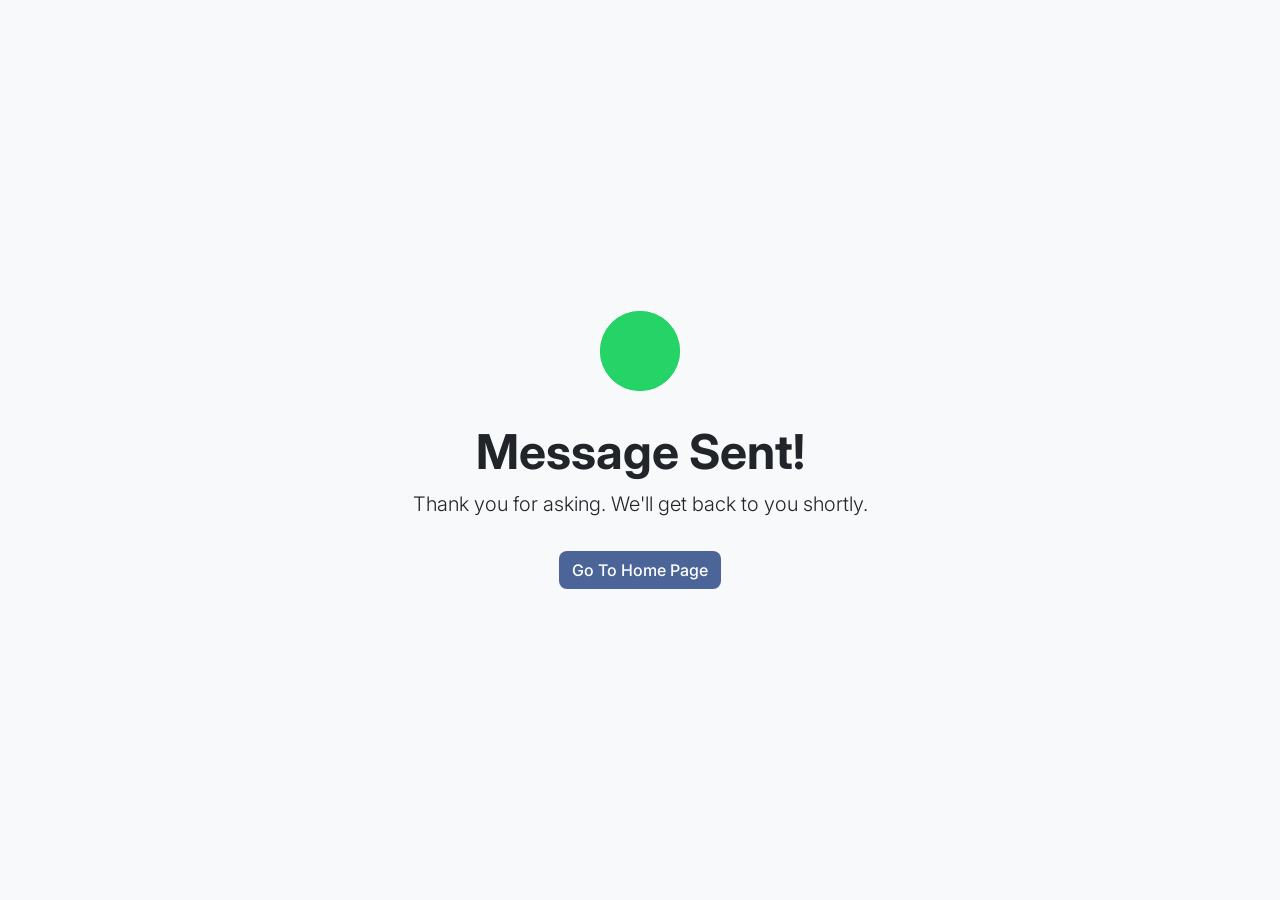
<file: success.html>
<!DOCTYPE html>
<html lang="en">
<head>
    <meta charset="UTF-8">
    <meta name="viewport" content="width=device-width, initial-scale=1.0">
    <title>Message Sent!</title>
    <link href="https://cdn.jsdelivr.net/npm/bootstrap@5.3.0/dist/css/bootstrap.min.css" rel="stylesheet">
    <link rel="preconnect" href="https://fonts.googleapis.com">
    <link rel="preconnect" href="https://fonts.gstatic.com" crossorigin>
    <link href="https://fonts.googleapis.com/css2?family=Inter:wght@400;500;600&display=swap" rel="stylesheet">

  <link rel="stylesheet" type="text/css" href="css/success.css" />
</head>



<body>
    <div class="success-container">
        <svg class="success-checkmark" xmlns="http://www.w3.org/2000/svg" viewBox="0 0 52 52">
            <circle class="success-checkmark__circle" cx="26" cy="26" r="25" fill="none"/>
            <path class="success-checkmark__check" fill="none" d="M14.1 27.2l7.1 7.2 16.7-16.8"/>
        </svg>
        <h1 class="display-5 fw-bold">Message Sent!</h1>
        <p class="lead">Thank you for asking. We'll get back to you shortly.</p>
        <a href="index.html" class="btn btn-back mt-3">Go To Home Page</a>
    </div>
</body>
</html>
</file>
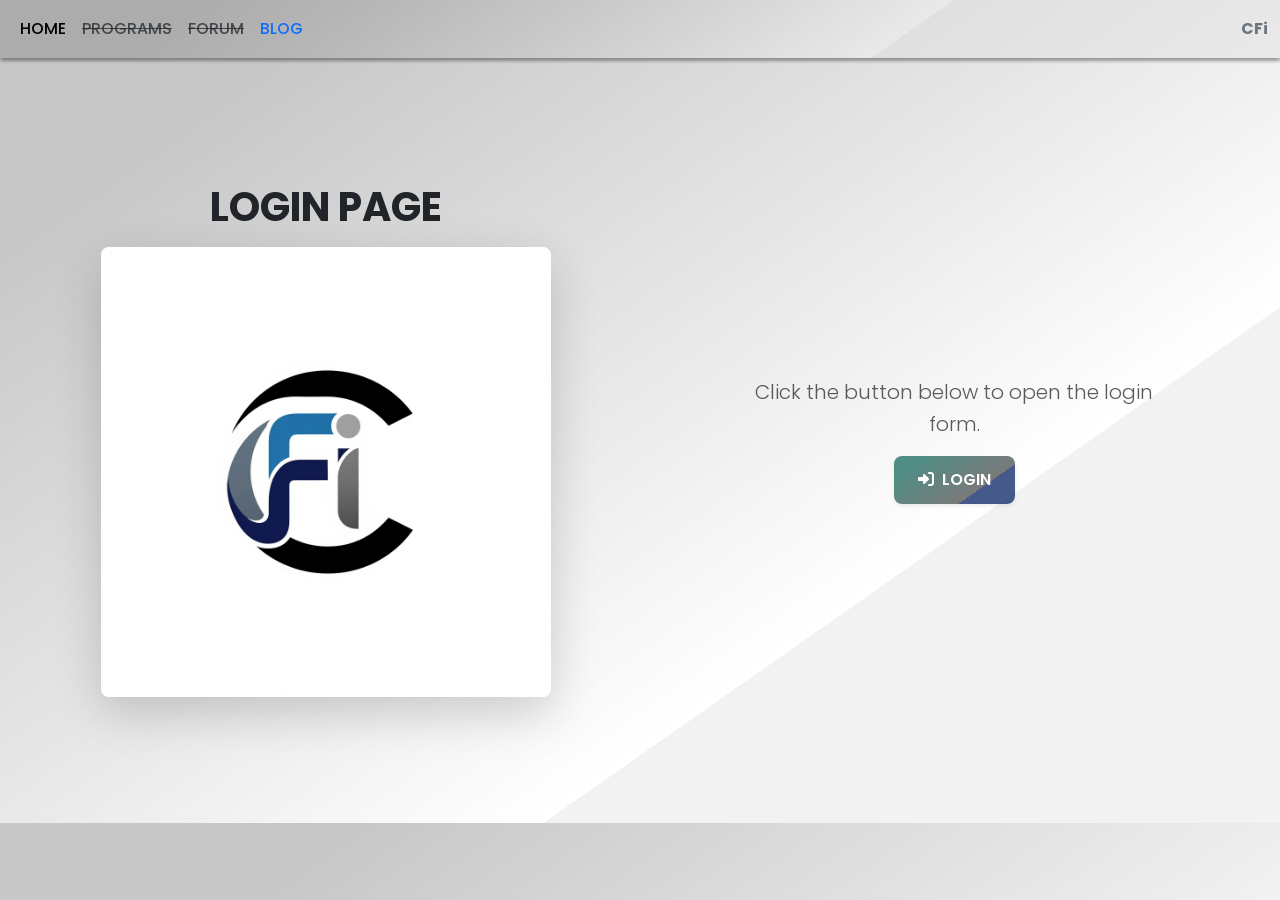
<file: users/login.html>
<!DOCTYPE html>
<html lang="en">
<head>
    <meta charset="UTF-8">
    <meta name="viewport" content="width=device-width, initial-scale=1.0">
    <title>Modern Login - TriBOON.GA</title>

    <!-- Bootstrap CSS -->
    <link href="https://cdn.jsdelivr.net/npm/bootstrap@5.3.3/dist/css/bootstrap.min.css" rel="stylesheet">

    <!-- Google Fonts (Poppins) -->
    <link rel="preconnect" href="https://fonts.googleapis.com">
    <link rel="preconnect" href="https://fonts.gstatic.com" crossorigin>
    <link href="https://fonts.googleapis.com/css2?family=Poppins:wght@300;400;500;600;700&display=swap" rel="stylesheet">

    <!-- Font Awesome for Icons -->
    <link rel="stylesheet" href="https://cdnjs.cloudflare.com/ajax/libs/font-awesome/6.5.1/css/all.min.css">

    <!-- Custom CSS (Should be linked after Bootstrap) -->
    <link rel="stylesheet" href="login.css">
</head>



<body>

    <!-- Header Section as a Bootstrap Navbar -->
    <header id="topper">
        <nav class="navbar navbar-expand-md">
            <div class="container-fluid">
                <!-- Toggler/collapsible Button -->
                <button class="navbar-toggler" type="button" data-bs-toggle="collapse" data-bs-target="#navbarContent" aria-controls="navbarContent" aria-expanded="false" aria-label="Toggle navigation">
                    <span class="navbar-toggler-icon"></span>
                </button>

                <!-- Navbar links -->
                <div class="collapse navbar-collapse" id="navbarContent">
                    <ul id="leftt" class="navbar-nav me-auto mb-2 mb-md-0">
                        <li class="nav-item"><a href="#" class="nav-link ttext-link active">HOME</a></li>
                        <li class="nav-item"><a href="#" class="nav-link ttext-link text-muted"><s>PROGRAMS</s></a></li>
                        <li class="nav-item"><a href="#" class="nav-link ttext-link text-muted"><s>FORUM</s></a></li>
                        <li class="nav-item"><a href="#" class="nav-link ttext-link">BLOG</a></li>
                    </ul>
                    <span id="rightt" class="navbar-text">
                        CFi
                    </span>
                </div>
            </div>
        </nav>
    </header>

    <!-- Main Content -->
    <main class="container-fluid">
        <div class="row align-items-center justify-content-center main-content-row g-0">
            <!-- Left Side Image/Branding -->
            <div class="col-6 text-center p-2">
                <p class="h-title h2 fw-bold mb-3">LOGIN PAGE</p>
                <div class="txt-image-container mx-auto">
                    <img src="cudfirm.png" alt="Branding Image" class="img-fluid rounded-3 shadow-lg">
                </div>
            </div>

            <!-- Right Side Login Area -->
            <div class="col-6 text-center p-2 d-flex align-items-center justify-content-center">
                 <div class="login-action-area">
                    <p class="lead login-area-info text-muted mb-3">Click the button below to open the login form.</p>
                    <button onclick="str()" id="see" class="btn btn-primary btn-lg shadow-sm">
                        <i class="fas fa-sign-in-alt me-2"></i>LOGIN
                    </button>
                 </div>
            </div>
        </div>
    </main>

    <!-- Modal-like Login Form -->
    <div id="login-backdrop" class="login-backdrop"></div>
    <article id="login" class="login-modal card shadow-lg p-4 needs-validation" novalidate>
        <div class="d-flex justify-content-between align-items-center mb-3">
             <p class="hi h4 fw-bold mb-0">Login Form</p>
             <button id="blank" class="btn-close" aria-label="Close"></button>
        </div>
        <hr class="mt-0"/>
        
        <form id="loginForm" class="mt-2">
            <!-- Username -->
            <div class="form-floating mb-3">
                <input type="text" class="form-control" id="username" name="user" placeholder="Username or Nickname" required>
                <label for="username"><i class="fas fa-user me-2"></i>Username</label>
                <div class="invalid-feedback">
                    Username must be 3-20 characters (letters, numbers, underscore) and not start with a number.
                </div>
            </div>

            <!-- Password -->
            <div class="form-floating mb-4">
                <input type="password" class="form-control" id="password" name="pass" placeholder="Your Password" required>
                <label for="password"><i class="fas fa-lock me-2"></i>Password</label>
                <div class="invalid-feedback">
                    Password must be 8-32 characters long.
                </div>
            </div>

            <!-- Submit Button -->
            <div class="d-grid">
                <button type="submit" id="submit" class="btn btn-success btn-lg">
                    <i class="fas fa-check-circle me-2"></i>SUBMIT
                </button>
            </div>
        </form>

        <hr/>
        <p id="a" class="text-center text-muted small mt-2">
            If you do not have an account, please <a href="register.html" target="_self">Register Here</a> instead.
        </p>
    </article>

    <!-- Bootstrap JS Bundle -->
    <script src="https://cdn.jsdelivr.net/npm/bootstrap@5.3.3/dist/js/bootstrap.bundle.min.js"></script>
    
    <!-- Custom JS for Modal and Validation -->
    <script src="login.js"></script>
</body>
</html>
</file>
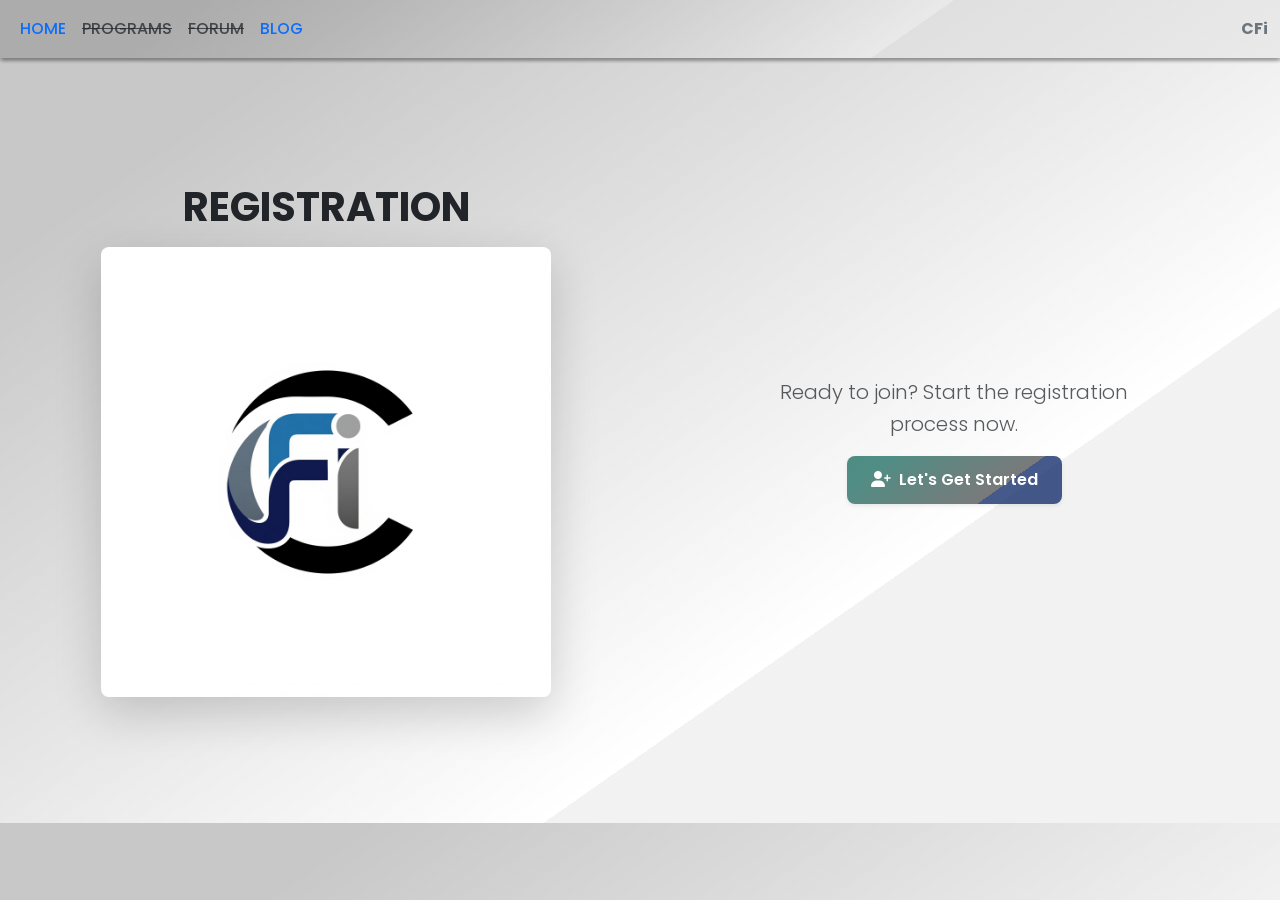
<file: users/register.html>
<!DOCTYPE html>
<html lang="en">
<head>
    <meta charset="UTF-8">
    <meta name="viewport" content="width=device-width, initial-scale=1.0">
    <title>Modern Register - TriBOON.GA</title>

    <!-- Bootstrap CSS -->
    <link href="https://cdn.jsdelivr.net/npm/bootstrap@5.3.3/dist/css/bootstrap.min.css" rel="stylesheet">

    <!-- Google Fonts (Poppins) -->
    <link rel="preconnect" href="https://fonts.googleapis.com">
    <link rel="preconnect" href="https://fonts.gstatic.com" crossorigin>
    <link href="https://fonts.googleapis.com/css2?family=Poppins:wght@300;400;500;600;700&display=swap" rel="stylesheet">

    <!-- Font Awesome for Icons -->
    <link rel="stylesheet" href="https://cdnjs.cloudflare.com/ajax/libs/font-awesome/6.5.1/css/all.min.css">

    <!-- Custom CSS -->
    <link rel="stylesheet" href="register.css">
</head>
<body>

    <!-- Header Section as a Bootstrap Navbar -->
    <header id="topper">
        <nav class="navbar navbar-expand-md">
            <div class="container-fluid">
                <button class="navbar-toggler" type="button" data-bs-toggle="collapse" data-bs-target="#navbarContent" aria-controls="navbarContent" aria-expanded="false" aria-label="Toggle navigation">
                    <span class="navbar-toggler-icon"></span>
                </button>
                <div class="collapse navbar-collapse" id="navbarContent">
                    <ul id="leftt" class="navbar-nav me-auto mb-2 mb-md-0">
                        <li class="nav-item"><a href="#" class="nav-link ttext-link">HOME</a></li>
                        <li class="nav-item"><a href="#" class="nav-link ttext-link text-muted"><s>PROGRAMS</s></a></li>
                        <li class="nav-item"><a href="#" class="nav-link ttext-link text-muted"><s>FORUM</s></a></li>
                        <li class="nav-item"><a href="#" class="nav-link ttext-link">BLOG</a></li>
                    </ul>
                    <span id="rightt" class="navbar-text">CFi</span>
                </div>
            </div>
        </nav>
    </header>

    <!-- Main Content -->
    <main class="container-fluid">
        <div class="row align-items-center justify-content-center main-content-row g-0">
            <div class="col-6 text-center p-2">
                <p class="h-title h2 fw-bold mb-3">REGISTRATION</p>
                <div class="txt-image-container mx-auto">
                    <img src="cudfirm.png" alt="Branding Image" class="img-fluid rounded-3 shadow-lg">
                </div>
            </div>
            <div class="col-6 text-center p-2 d-flex align-items-center justify-content-center">
                 <div class="register-action-area">
                    <p class="lead register-area-info text-muted mb-3">Ready to join? Start the registration process now.</p>
                    <button id="see" class="btn btn-primary btn-lg shadow-sm">
                        <i class="fas fa-user-plus me-2"></i>Let's Get Started
                    </button>
                 </div>
            </div>
        </div>
    </main>

    <!-- Backdrop for Modals -->
    <div id="modal-backdrop" class="modal-backdrop"></div>

    <!-- Terms of Use Modal -->
    <article id="terms-modal" class="app-modal card shadow-lg p-4">
        <div class="d-flex justify-content-between align-items-center mb-3">
             <p class="hi h4 fw-bold mb-0">Terms of Use & Services</p>
             <button class="btn-close close-modal" aria-label="Close"></button>
        </div>
        <hr class="mt-0"/>
        <section class="terms-content">
            <h5><u>TERMS OF USE</u></h5>
            <p>Note That, All Information Imputed Into The Text Area Must Be Legit Information. As they will be used to reach out to you. On the first detail requiring page, you'll be asked to input your contact number with international format (using the + sign before entering your digits). This number will not be displayed to the public, and will not be used for any other purposes, than to contact you.</p>
            <h5><u>USERNAME(NICK NAME)</u></h5>
            <p>Est fugit voluptatem numquam voluptate quia incidunt voluptatem. Praesentium voluptates maiores quae assumenda id. Dolorem doloribus explicabo voluptatem qui aut est. Fugit quod nisi rerum esse accusantium voluptatum officiis.</p>
            <h5><u>NEW PASSWORD</u></h5>
            <p>Est fugit voluptatem numquam voluptate quia incidunt voluptatem. Praesentium voluptates maiores quae assumenda id. Dolorem doloribus explicabo voluptatem qui aut est. Fugit quod nisi rerum esse accusantium voluptatum officiis.</p>
        </section>
        <hr/>
        <div class="text-center">
            <p class="text-muted">Do You Accept Our Terms of Use?</p>
            <button id="accept-terms" class="btn btn-success">
                <i class="fas fa-check"></i> YES, I ACCEPT
            </button>
        </div>
    </article>

    <!-- Registration Form Modal -->
    <article id="register-modal" class="app-modal card shadow-lg p-4">
        <div class="d-flex justify-content-between align-items-center mb-3">
             <p class="hi h4 fw-bold mb-0">Registration Form</p>
             <button class="btn-close close-modal" aria-label="Close"></button>
        </div>
        <hr class="mt-0"/>
        <form id="registerForm" class="needs-validation" novalidate>
            <!-- Username -->
            <div class="form-floating mb-3">
                <input type="text" class="form-control" id="username" placeholder="Nickname" required>
                <label for="username"><i class="fas fa-user me-2"></i>Username</label>
                <div class="invalid-feedback">Must Be 3-20 Characters Long. Must Not Start With A Number.</div>
            </div>
            <!-- Password -->
            <div class="form-floating mb-3">
                <input type="password" class="form-control" id="password" placeholder="New Password" required>
                <label for="password"><i class="fas fa-lock me-2"></i>New Password</label>
                <div class="invalid-feedback">Must Be 8-32 Characters Long.</div>
            </div>
            <!-- Confirm Password -->
            <div class="form-floating mb-3 position-relative">
                <input type="password" class="form-control" id="confirm-password" placeholder="Repeat Password" required>
                <label for="confirm-password"><i class="fas fa-lock me-2"></i>Repeat Password</label>
                <button type="button" id="show-password" class="btn btn-sm btn-outline-secondary">
                    <i class="fas fa-eye"></i>
                </button>
                <div class="invalid-feedback">Passwords do not match.</div>
            </div>
            <!-- Phone Number -->
            <div class="form-floating mb-4">
                <input type="tel" class="form-control" id="mobile" placeholder="+Number" required>
                <label for="mobile"><i class="fas fa-phone me-2"></i>Mobile Number</label>
                <div class="invalid-feedback">Please enter a valid mobile number.</div>
            </div>
            <!-- Submit -->
            <div class="d-grid">
                <button type="submit" class="btn btn-primary btn-lg">CREATE ACCOUNT</button>
            </div>
        </form>
        <hr/>
        <p class="text-center text-muted small mt-2">
            Already have an account? <a href="login.html" target="_self">Login Here</a>.
        </p>
    </article>

    <!-- Bootstrap JS Bundle -->
    <script src="https://cdn.jsdelivr.net/npm/bootstrap@5.3.3/dist/js/bootstrap.bundle.min.js"></script>
    <!-- Custom JS -->
    <script src="register.js"></script>
</body>
</html>
</file>
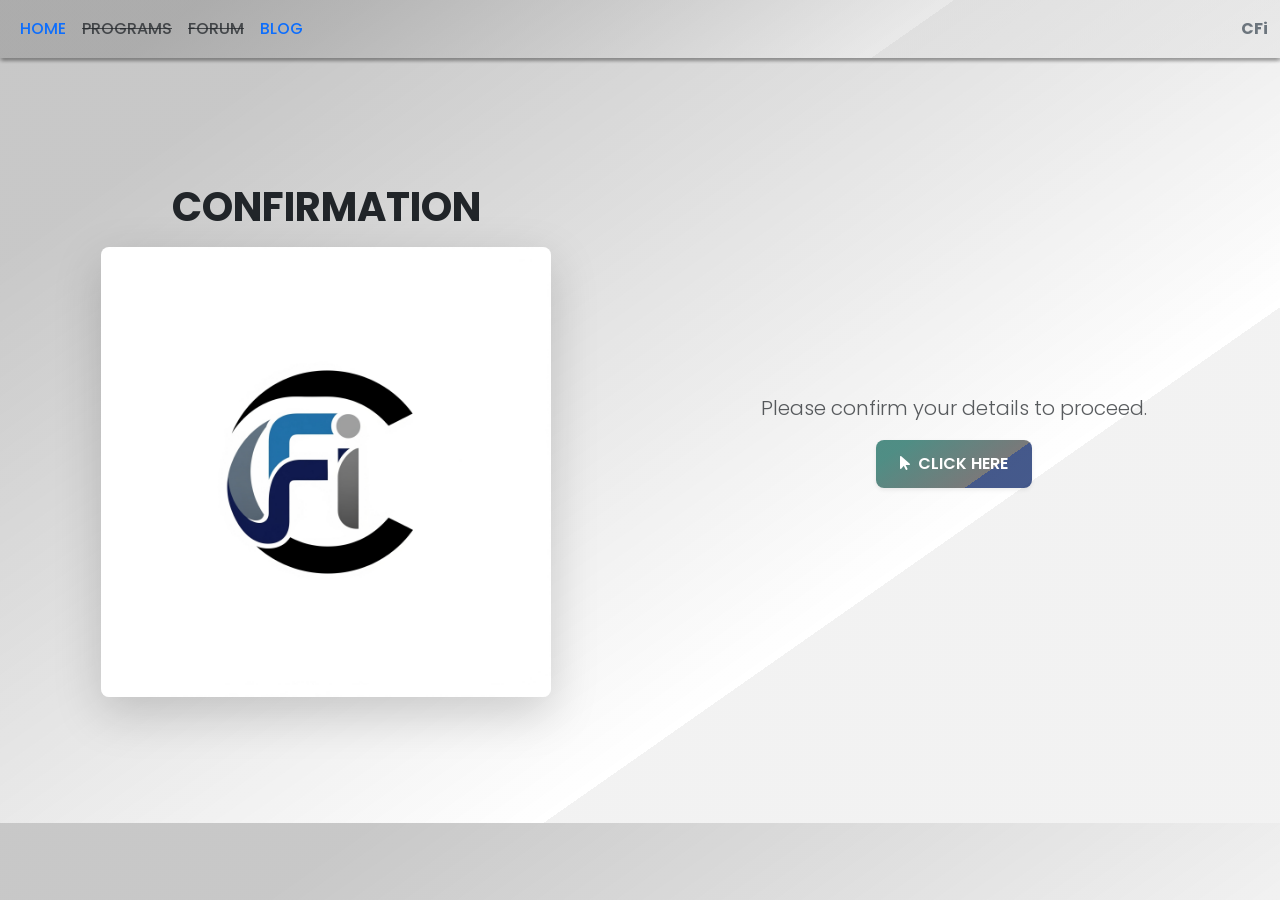
<file: users/reglog.html>
<!DOCTYPE html>
<html lang="en">
<head>
    <meta charset="UTF-8">
    <meta name="viewport" content="width=device-width, initial-scale=1.0">
    <title>Modern Confirmation - TriBOON.GA</title>

    <!-- Bootstrap CSS -->
    <link href="https://cdn.jsdelivr.net/npm/bootstrap@5.3.3/dist/css/bootstrap.min.css" rel="stylesheet">

    <!-- Google Fonts (Poppins) -->
    <link rel="preconnect" href="https://fonts.googleapis.com">
    <link rel="preconnect" href="https://fonts.gstatic.com" crossorigin>
    <link href="https://fonts.googleapis.com/css2?family=Poppins:wght@300;400;500;600;700&display=swap" rel="stylesheet">

    <!-- Font Awesome for Icons -->
    <link rel="stylesheet" href="https://cdnjs.cloudflare.com/ajax/libs/font-awesome/6.5.1/css/all.min.css">

    <!-- Custom CSS -->
    <link rel="stylesheet" href="reglog.css">
</head>
<body>

    <!-- Header Section as a Bootstrap Navbar -->
    <header id="topper">
        <nav class="navbar navbar-expand-md">
            <div class="container-fluid">
                <button class="navbar-toggler" type="button" data-bs-toggle="collapse" data-bs-target="#navbarContent" aria-controls="navbarContent" aria-expanded="false" aria-label="Toggle navigation">
                    <span class="navbar-toggler-icon"></span>
                </button>
                <div class="collapse navbar-collapse" id="navbarContent">
                    <ul id="leftt" class="navbar-nav me-auto mb-2 mb-md-0">
                        <li class="nav-item"><a href="#" class="nav-link ttext-link">HOME</a></li>
                        <li class="nav-item"><a href="#" class="nav-link ttext-link text-muted"><s>PROGRAMS</s></a></li>
                        <li class="nav-item"><a href="#" class="nav-link ttext-link text-muted"><s>FORUM</s></a></li>
                        <li class="nav-item"><a href="#" class="nav-link ttext-link">BLOG</a></li>
                    </ul>
                    <span id="rightt" class="navbar-text">CFi</span>
                </div>
            </div>
        </nav>
    </header>

    <!-- Main Content -->
    <main class="container-fluid">
        <div class="row align-items-center justify-content-center main-content-row g-0">
            <div class="col-6 text-center p-2">
                <p class="h-title h2 fw-bold mb-3">CONFIRMATION</p>
                <div class="txt-image-container mx-auto">
                    <img src="cudfirm.png" alt="Branding Image" class="img-fluid rounded-3 shadow-lg">
                </div>
            </div>
            <div class="col-6 text-center p-2 d-flex align-items-center justify-content-center">
                 <div class="action-area">
                    <p class="lead action-area-info text-muted mb-3">Please confirm your details to proceed.</p>
                    <button id="see" class="btn btn-primary btn-lg shadow-sm">
                        <i class="fas fa-mouse-pointer me-2"></i>CLICK HERE
                    </button>
                 </div>
            </div>
        </div>
    </main>

    <!-- Backdrop for Modals -->
    <div id="modal-backdrop" class="modal-backdrop"></div>

    <!-- Info Modal -->
    <article id="info-modal" class="app-modal card shadow-lg p-4">
        <div class="d-flex justify-content-between align-items-center mb-3">
             <p class="hi h4 fw-bold mb-0">Granting Entrance</p>
             <button class="btn-close close-modal" aria-label="Close"></button>
        </div>
        <hr class="mt-0"/>
        <section class="info-content">
            <h5><u>PURPOSE</u></h5>
            <p>Note That, All Information Imputed Into The Text Area Must Be Legit Information. As they will be used to reach out to you. This number will not be displayed to the public, and will not be used for any other purposes, than to contact you.</p>
            <h5><u>FREQUENCY</u></h5>
            <p>Est fugit voluptatem numquam voluptate quia incidunt voluptatem. Praesentium voluptates maiores quae assumenda id. Dolorem doloribus explicabo voluptatem qui aut est.</p>
        </section>
        <hr/>
        <div class="text-center">
            <p class="text-muted">If You Understand, Then..</p>
            <button id="proceed-button" class="btn btn-success">
                <i class="fas fa-arrow-right"></i> PROCEED
            </button>
        </div>
    </article>

    <!-- Confirmation Form Modal -->
    <article id="confirmation-modal" class="app-modal card shadow-lg p-4">
        <div class="d-flex justify-content-between align-items-center mb-3">
             <p class="hi h4 fw-bold mb-0">Confirmation Form</p>
             <button class="btn-close close-modal" aria-label="Close"></button>
        </div>
        <hr class="mt-0"/>
        <form id="confirmationForm" class="needs-validation" novalidate>
            <!-- Username -->
            <div class="form-floating mb-3">
                <input type="text" class="form-control" id="username" placeholder="Username or Nickname" required>
                <label for="username"><i class="fas fa-user me-2"></i>Username</label>
                <div class="invalid-feedback">Please enter your valid username.</div>
            </div>
            <!-- Password -->
            <div class="form-floating mb-4">
                <input type="password" class="form-control" id="password" placeholder="Your Password" required>
                <label for="password"><i class="fas fa-lock me-2"></i>Password</label>
                <div class="invalid-feedback">Please enter your password.</div>
            </div>
            <!-- Submit -->
            <div class="d-grid">
                <button type="submit" class="btn btn-primary btn-lg">COMPLETE</button>
            </div>
        </form>
        <hr/>
        <p class="text-center text-muted small mt-2">
            If you did not register, please <a href="register.html" target="_self">Hegister Here</a> instead.
        </p>
    </article>

    <!-- Bootstrap JS Bundle -->
    <script src="https://cdn.jsdelivr.net/npm/bootstrap@5.3.3/dist/js/bootstrap.bundle.min.js"></script>
    <!-- Custom JS -->
    <script src="reglog.js"></script>
</body>
</html>
</file>
<file: css/success.css>
body {
            display: flex;
            justify-content: center;
            align-items: center;
            height: 100dvh;
            background-color: #f8f9fa;
            font-family: 'Inter', sans-serif;
            text-align: center;
        }
        .success-container {
            padding: 3rem;
        }
        .success-checkmark {
            width: 80px;
            height: 80px;
            border-radius: 50%;
            display: block;
            stroke-width: 3;
            stroke: #25D366;
            stroke-miterlimit: 10;
            box-shadow: inset 0px 0px 0px #25D366;
            animation: fill .4s ease-in-out .4s forwards, scale .3s ease-in-out .9s both;
            margin: 0 auto 2rem auto;
        }
        .success-checkmark__circle {
            stroke-dasharray: 166;
            stroke-dashoffset: 166;
            stroke-width: 3;
            stroke-miterlimit: 10;
            stroke: #25D366;
            fill: none;
            animation: stroke 0.6s cubic-bezier(0.65, 0, 0.45, 1) forwards;
        }
        .success-checkmark__check {
            transform-origin: 50% 50%;
            stroke-dasharray: 48;
            stroke-dashoffset: 48;
            animation: stroke 0.3s cubic-bezier(0.65, 0, 0.45, 1) 0.8s forwards;
        }
        @keyframes stroke {
            100% { stroke-dashoffset: 0; }
        }
        @keyframes scale {
            0%, 100% { transform: none; }
            50% { transform: scale3d(1.1, 1.1, 1); }
        }
        @keyframes fill {
            100% { box-shadow: inset 0px 0px 0px 40px #25D366; }
        }
        .btn-back {
            background-color: #4b6599;
            color: white;
            font-weight: 500;
            border-radius: 8px;
        }
        .btn-back:hover {
            background-color: #13264d;
            color: white;
            font-weight: 600;
            border-radius: 8px;
        }
</file>
<file: users/login.css>
/* login.css */

:root {
    --primary-color: #0d6efd;
    --secondary-color: #6c757d;
    --background: linear-gradient(145deg,rgba(145,145,145,0.5)15%,rgba(255,255,255,0.3)70%,rgba(223,223,223,0.4)15% );
    --card-background: #ffffff;
    --text-color: #212529;
    --light-text-color: #6c757d;
}

body {
    font-family: 'Poppins', sans-serif;
    background: var(--background);
    color: var(--text-color);
    line-height: 1.6;
    overflow-x: hidden; /* Prevent horizontal scroll */
}

/* --- Header --- */
#topper {
    background: linear-gradient(145deg,rgba(145,145,145,0.5)15%,rgba(255,255,255,0.3)70%,rgba(223,223,223,0.4)15% );
    box-shadow: 2px 3px 3px rgba(0,0,0,0.23), -2px 3px 3px rgba(0,0,0,0.16);
}

.ttext-link {
    color: var(--primary-color);
    font-weight: 500;
}

.ttext-link:hover {
    color: #0a58ca;
}

/* Updated #rightt styling for navbar */
#rightt {
    font-weight: 700;
    color: var(--secondary-color);
}

/* --- Main Content --- */
.main-content-row {
    min-height: 85vh;
}

.h-title {
    color: var(--text-color);
    font-size: 1.5rem; /* Adjust font size for mobile */
}

.txt-image-container {
    max-width: 450px;
}

.login-action-area {
    max-width: 400px;
    margin: auto;
}

.login-area-info {
    font-size: 0.9rem; /* Smaller font size for the info text on mobile */
}

/* --- Modal-like Login Form --- */
.login-backdrop {
    position: fixed;
    top: 0;
    left: 0;
    width: 100%;
    height: 100%;
    background-color: rgba(0, 0, 0, 0.5);
    z-index: 1040;
    opacity: 0;
    visibility: hidden;
    transition: opacity 0.3s ease, visibility 0.3s ease;
}

.login-backdrop.visible {
    opacity: 1;
    visibility: visible;
}

.login-modal {
    position: fixed;
    top: 50%;
    left: 50%;
    transform: translate(-50%, -50%) scale(0.95);
    z-index: 1050;
    width: 90%;
    max-width: 450px;
    background-color: var(--card-background);
    border: none;
    border-radius: 0.75rem;
    opacity: 0;
    visibility: hidden;
    transition: opacity 0.3s ease, visibility 0.3s ease, transform 0.3s ease;
}

.login-modal.visible {
    opacity: 1;
    visibility: visible;
    transform: translate(-50%, -50%) scale(1);
}

/* --- Form Elements --- */
.form-control:focus {
    border-color: var(--primary-color);
    box-shadow: 0 0 0 0.25rem rgba(13, 110, 253, 0.25);
}

#a a {
    color: var(--primary-color);
    text-decoration: none;
    font-weight: 500;
}

#a a:hover {
    text-decoration: underline;
}

/* --- Buttons --- */
#see.btn-primary {
    padding: 0.75rem 1.5rem;
    font-size: 1rem;
    font-weight: 600;
    background: linear-gradient(145deg,rgba(4, 94, 81, 0.69)15%,rgba(29, 29, 30, 0.59)70%,rgba(7, 34, 101, 0.75)15% );
    box-shadow: 2px 3px 3px rgba(0,0,0,0.23), -2px 3px 3px rgba(0,0,0,0.16);
    border: none;
}

#submit.btn-success {
    font-weight: 600;
}

/* Responsive adjustments for larger screens */
@media (min-width: 768px) {
    .h-title {
        font-size: 2.5rem; /* Revert to larger font size on desktop */
    }
    .login-area-info {
        font-size: 1.25rem; /* Revert to larger font size on desktop */
    }
}
</file>
<file: users/register.css>
/* register.css */

:root {
    --primary-color: #0d6efd;
    --secondary-color: #6c757d;
    --background: linear-gradient(145deg,rgba(145,145,145,0.5)15%,rgba(255,255,255,0.3)70%,rgba(223,223,223,0.4)15% );
    --card-background: #ffffff;
    --text-color: #212529;
    --light-text-color: #6c757d;
}

body {
    font-family: 'Poppins', sans-serif;
    background: var(--background);
    color: var(--text-color);
    line-height: 1.6;
    overflow-x: hidden;
}

/* --- Header --- */
#topper {
    background: linear-gradient(145deg,rgba(145,145,145,0.5)15%,rgba(255,255,255,0.3)70%,rgba(223,223,223,0.4)15% );
    box-shadow: 2px 3px 3px rgba(0,0,0,0.23), -2px 3px 3px rgba(0,0,0,0.16);
}

.ttext-link {
    color: var(--primary-color);
    font-weight: 500;
}

#rightt {
    font-weight: 700;
    color: var(--secondary-color);
}

/* --- Main Content --- */
.main-content-row {
    min-height: 85vh;
}

.h-title {
    color: var(--text-color);
    font-size: 1.5rem;
}

.txt-image-container {
    max-width: 450px;
}

.register-action-area {
    max-width: 400px;
    margin: auto;
}

.register-area-info {
    font-size: 0.9rem;
}

/* --- Modal System --- */
.modal-backdrop {
    position: fixed;
    top: 0;
    left: 0;
    width: 100%;
    height: 100%;
    background-color: rgba(0, 0, 0, 0.5);
    z-index: 1040;
    opacity: 0;
    visibility: hidden;
    transition: opacity 0.3s ease, visibility 0.3s ease;
}

.modal-backdrop.visible {
    opacity: 1;
    visibility: visible;
}

.app-modal {
    position: fixed;
    top: 50%;
    left: 50%;
    transform: translate(-50%, -50%) scale(0.95);
    z-index: 1050;
    width: 90%;
    max-width: 500px;
    max-height: 85vh;
    display: flex;
    flex-direction: column;
    background-color: var(--card-background);
    border: none;
    border-radius: 0.75rem;
    opacity: 0;
    visibility: hidden;
    transition: opacity 0.3s ease, visibility 0.3s ease, transform 0.3s ease;
}

.app-modal.visible {
    opacity: 1;
    visibility: visible;
    transform: translate(-50%, -50%) scale(1);
}

/* --- Terms Modal Specifics --- */
.terms-content {
    overflow-y: auto;
    padding-right: 1rem; /* for scrollbar */
}

.terms-content h5 {
    font-weight: 600;
    margin-top: 1rem;
}

/* --- Form Elements --- */
.form-control:focus {
    border-color: var(--primary-color);
    box-shadow: 0 0 0 0.25rem rgba(13, 110, 253, 0.25);
}

#show-password {
    position: absolute;
    top: 50%;
    right: 1rem;
    transform: translateY(-50%);
    z-index: 5;
}

#a a {
    color: var(--primary-color);
    text-decoration: none;
    font-weight: 500;
}

/* --- Buttons --- */
#see.btn-primary {
    padding: 0.75rem 1.5rem;
    font-size: 1rem;
    font-weight: 600;
    background: linear-gradient(145deg,rgba(4, 94, 81, 0.69)15%,rgba(29, 29, 30, 0.59)70%,rgba(7, 34, 101, 0.75)15% );
    box-shadow: 2px 3px 3px rgba(0,0,0,0.23), -2px 3px 3px rgba(0,0,0,0.16);
    border: none;
}

/* --- Responsive Adjustments --- */
@media (min-width: 768px) {
    .h-title {
        font-size: 2.5rem;
    }
    .register-area-info {
        font-size: 1.25rem;
    }
}
</file>
<file: users/reglog.css>
/* reglog.css */

:root {
    --primary-color: #0d6efd;
    --secondary-color: #6c757d;
    --background: linear-gradient(145deg,rgba(145,145,145,0.5)15%,rgba(255,255,255,0.3)70%,rgba(223,223,223,0.4)15% );
    --card-background: #ffffff;
    --text-color: #212529;
    --light-text-color: #6c757d;
}

body {
    font-family: 'Poppins', sans-serif;
    background: var(--background);
    color: var(--text-color);
    line-height: 1.6;
    overflow-x: hidden;
}

/* --- Header --- */
#topper {
    background: linear-gradient(145deg,rgba(145,145,145,0.5)15%,rgba(255,255,255,0.3)70%,rgba(223,223,223,0.4)15% );
    box-shadow: 2px 3px 3px rgba(0,0,0,0.23), -2px 3px 3px rgba(0,0,0,0.16);
}

.ttext-link {
    color: var(--primary-color);
    font-weight: 500;
}

#rightt {
    font-weight: 700;
    color: var(--secondary-color);
}

/* --- Main Content --- */
.main-content-row {
    min-height: 85vh;
}

.h-title {
    color: var(--text-color);
    font-size: 1.5rem;
}

.txt-image-container {
    max-width: 450px;
}

.action-area {
    max-width: 400px;
    margin: auto;
}

.action-area-info {
    font-size: 0.9rem;
}

/* --- Modal System --- */
.modal-backdrop {
    position: fixed;
    top: 0;
    left: 0;
    width: 100%;
    height: 100%;
    background-color: rgba(0, 0, 0, 0.5);
    z-index: 1040;
    opacity: 0;
    visibility: hidden;
    transition: opacity 0.3s ease, visibility 0.3s ease;
}

.modal-backdrop.visible {
    opacity: 1;
    visibility: visible;
}

.app-modal {
    position: fixed;
    top: 50%;
    left: 50%;
    transform: translate(-50%, -50%) scale(0.95);
    z-index: 1050;
    width: 90%;
    max-width: 500px;
    max-height: 85vh;
    display: flex;
    flex-direction: column;
    background-color: var(--card-background);
    border: none;
    border-radius: 0.75rem;
    opacity: 0;
    visibility: hidden;
    transition: opacity 0.3s ease, visibility 0.3s ease, transform 0.3s ease;
}

.app-modal.visible {
    opacity: 1;
    visibility: visible;
    transform: translate(-50%, -50%) scale(1);
}

/* --- Info Modal Specifics --- */
.info-content {
    overflow-y: auto;
    padding-right: 1rem; /* for scrollbar */
}

.info-content h5 {
    font-weight: 600;
    margin-top: 1rem;
}

/* --- Form Elements --- */
.form-control:focus {
    border-color: var(--primary-color);
    box-shadow: 0 0 0 0.25rem rgba(13, 110, 253, 0.25);
}

/* --- Buttons --- */
#see.btn-primary {
    padding: 0.75rem 1.5rem;
    font-size: 1rem;
    font-weight: 600;
    background: linear-gradient(145deg,rgba(4, 94, 81, 0.69)15%,rgba(29, 29, 30, 0.59)70%,rgba(7, 34, 101, 0.75)15% );
    box-shadow: 2px 3px 3px rgba(0,0,0,0.23), -2px 3px 3px rgba(0,0,0,0.16);
    border: none;
}

/* --- Responsive Adjustments --- */
@media (min-width: 768px) {
    .h-title {
        font-size: 2.5rem;
    }
    .action-area-info {
        font-size: 1.25rem;
    }
}
</file>
